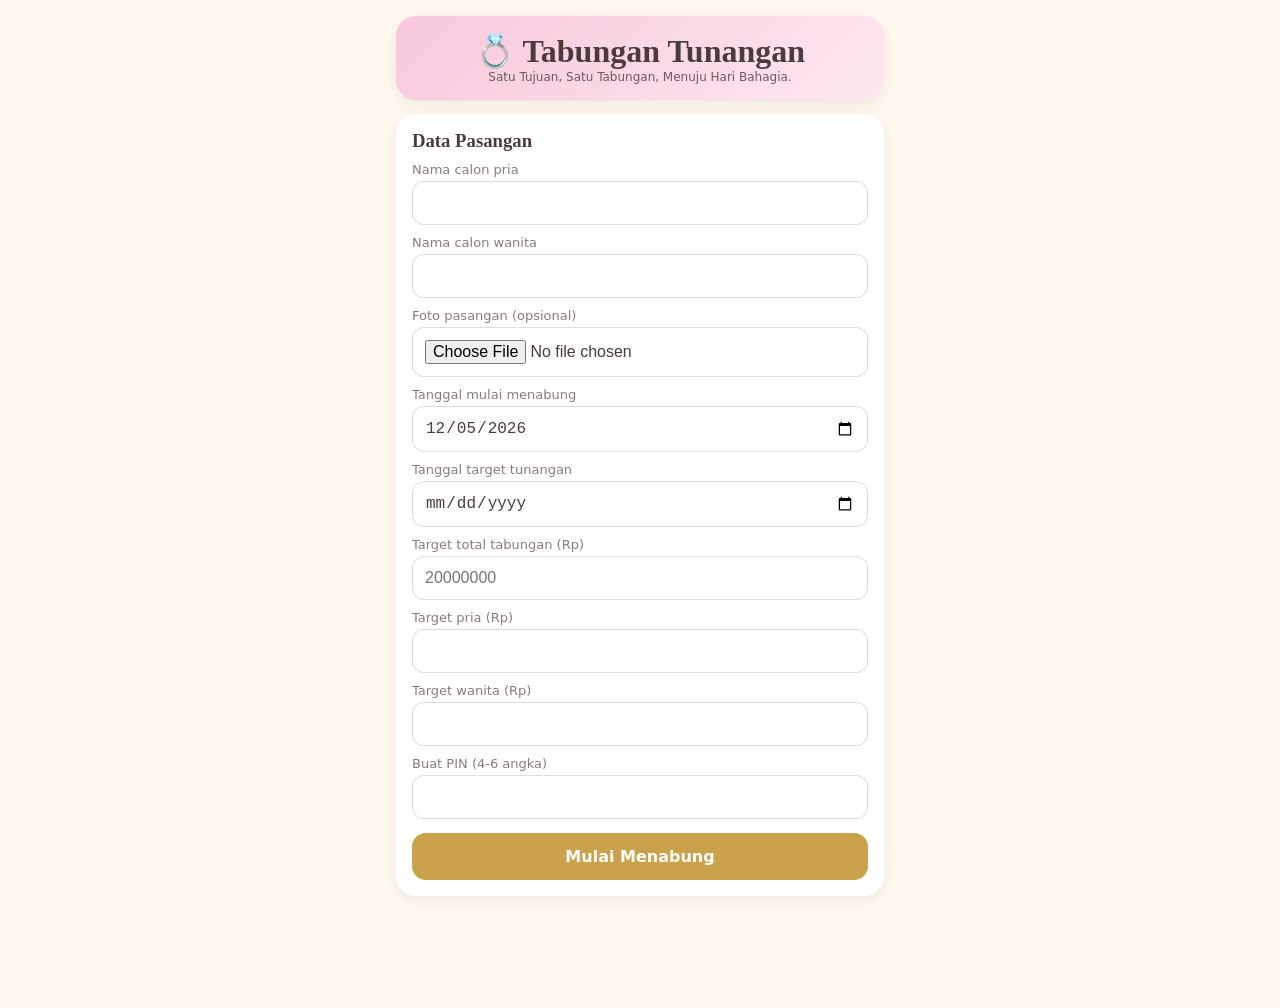
<file: index.html>
<!DOCTYPE html>
<html lang="id">
<head>
<meta charset="UTF-8">
<meta name="viewport" content="width=device-width, initial-scale=1">
<meta name="theme-color" content="#F8C8DC">
<title>Tabungan Tunangan</title>
<link rel="stylesheet" href="style.css">
<link rel="manifest" href="manifest.json">
<link rel="icon" href="icon.svg" type="image/svg+xml">
</head>
<body>
<div id="app"></div>
<nav id="nav" hidden>
  <button data-p="home">🏠<span>Beranda</span></button>
  <button data-p="save">💰<span>Tabungan</span></button>
  <button data-p="budget">📋<span>Anggaran</span></button>
  <button data-p="check">✅<span>Checklist</span></button>
  <button data-p="profile">💑<span>Profil</span></button>
</nav>
<div id="modal"></div>
<div id="toast"></div>
<script src="db.js"></script>
<script src="app.js"></script>
<script src="extra.js"></script>
<script src="extra2.js"></script>
<script src="extra3.js"></script>
<script>if('serviceWorker' in navigator)navigator.serviceWorker.register('sw.js');</script>
</body>
</html>
</file>
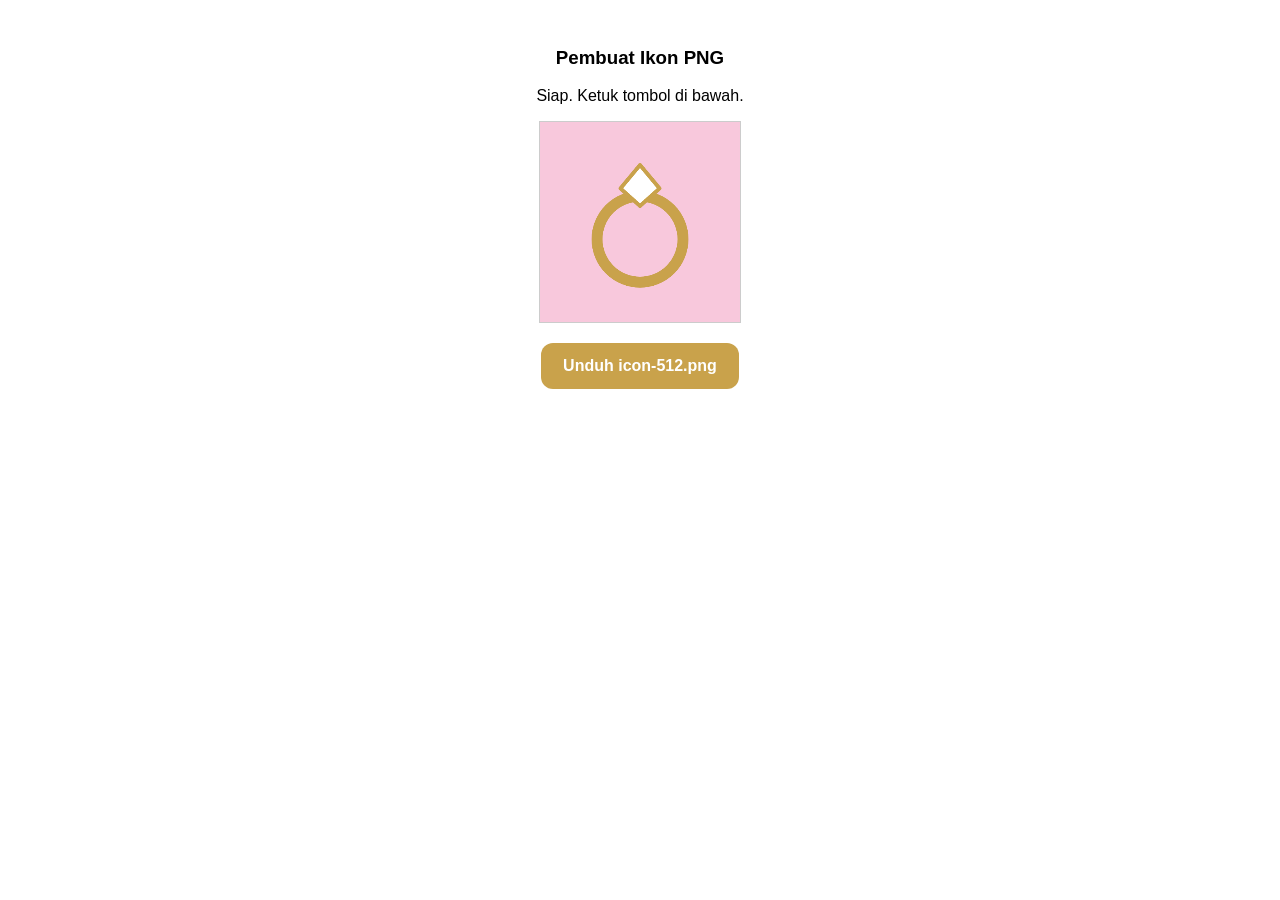
<file: makeicon.html>
<!DOCTYPE html>
<html lang="id"><head><meta charset="UTF-8">
<meta name="viewport" content="width=device-width,initial-scale=1">
<title>Buat Ikon</title></head>
<body style="font-family:sans-serif;text-align:center;padding:20px">
<h3>Pembuat Ikon PNG</h3>
<p id="msg">Memuat...</p>
<canvas id="c" width="512" height="512" style="width:200px;height:200px;border:1px solid #ccc"></canvas>
<p><a id="dl" download="icon-512.png" style="display:inline-block;padding:14px 22px;background:#C9A24B;color:#fff;border-radius:12px;text-decoration:none;font-weight:bold">Unduh icon-512.png</a></p>
<script>
const c=document.getElementById('c'),x=c.getContext('2d');
x.fillStyle='#F8C8DC';x.fillRect(0,0,512,512);
x.strokeStyle='#C9A24B';x.lineWidth=28;
x.beginPath();x.arc(256,300,110,0,Math.PI*2);x.stroke();
x.fillStyle='#FFFFFF';x.lineWidth=10;x.lineJoin='round';
x.beginPath();x.moveTo(256,110);x.lineTo(306,170);x.lineTo(256,215);x.lineTo(206,170);x.closePath();x.fill();x.stroke();
document.getElementById('dl').href=c.toDataURL('image/png');
document.getElementById('msg').textContent='Siap. Ketuk tombol di bawah.';
</script></body></html>
</file>
<file: style.css>
:root{--pink:#F8C8DC;--pink2:#e9a3c0;--gold:#C9A24B;--cream:#FFF8EE;--card:#fff;--text:#4a3b3f;--mut:#8a7a7e}
body.dark{--cream:#2a2224;--card:#3a2f32;--text:#f3e9e6;--mut:#bfb0ad}
*{box-sizing:border-box;margin:0}
body{font-family:system-ui,sans-serif;background:var(--cream);color:var(--text);padding-bottom:80px}
h1,h2,h3,.serif{font-family:Georgia,serif}
.wrap{padding:16px;max-width:520px;margin:auto}
.card{background:var(--card);border-radius:20px;padding:16px;margin-bottom:14px;box-shadow:0 4px 14px rgba(0,0,0,.07);animation:up .4s ease}
@keyframes up{from{opacity:0;transform:translateY(10px)}to{opacity:1}}
.hero{background:linear-gradient(135deg,var(--pink),#fde8f0);color:#4a3b3f;text-align:center}
.hero img,.avatar{width:72px;height:72px;border-radius:50%;object-fit:cover;border:3px solid var(--gold);background:#fff}
.tag{font-size:12px;opacity:.8}
.big{font-size:30px;font-weight:700;color:var(--gold);font-family:Georgia,serif}
.ring{width:90px;height:90px;border-radius:50%;margin:10px auto;display:grid;place-items:center;background:conic-gradient(var(--gold) calc(var(--p)*1%),#fff 0)}
.ring span{background:var(--card);color:var(--text);width:68px;height:68px;border-radius:50%;display:grid;place-items:center;font-weight:700}
.row{display:flex;gap:10px}.row>*{flex:1}
.mut{color:var(--mut);font-size:13px}
.bar{height:8px;background:#0001;border-radius:8px;overflow:hidden;margin-top:6px}
.bar i{display:block;height:100%;background:var(--gold);transition:width .8s}
label{display:block;font-size:13px;margin:10px 0 4px;color:var(--mut)}
input,select{width:100%;padding:12px;border-radius:12px;border:1px solid #0002;font-size:16px;background:var(--card);color:var(--text)}
button{font:inherit;cursor:pointer}
.btn{width:100%;padding:14px;border:0;border-radius:14px;background:var(--gold);color:#fff;font-weight:700;margin-top:14px}
.btn:disabled{opacity:.5}
.btn.alt{background:transparent;color:var(--mut);margin-top:6px}
.fab{position:fixed;right:18px;bottom:84px;width:58px;height:58px;border-radius:50%;border:0;background:var(--gold);color:#fff;font-size:30px;box-shadow:0 6px 16px rgba(0,0,0,.25)}
#nav{position:fixed;bottom:0;left:0;right:0;display:flex;background:var(--card);box-shadow:0 -2px 12px rgba(0,0,0,.1)}
#nav[hidden]{display:none}
#nav button{flex:1;border:0;background:none;padding:8px 0;font-size:20px;color:var(--mut);display:flex;flex-direction:column;align-items:center}
#nav button span{font-size:10px}
#nav button.on{color:var(--gold);font-weight:700}
#modal{position:fixed;inset:0;background:#0007;display:none;align-items:flex-end;z-index:5}
#modal.show{display:flex}
#modal .sheet{background:var(--card);width:100%;max-height:92vh;overflow:auto;border-radius:24px 24px 0 0;padding:18px;max-width:520px;margin:auto}
#toast{position:fixed;top:14px;left:50%;transform:translateX(-50%);background:#333;color:#fff;padding:10px 16px;border-radius:12px;opacity:0;transition:.3s;z-index:9;max-width:90%;text-align:center;pointer-events:none}
#toast.show{opacity:1}
.tx{display:flex;justify-content:space-between;align-items:center;padding:10px 0;border-bottom:1px solid #0001}
.tx:last-child{border:0}
.tx b{color:var(--gold)}
.tx .acts button{border:0;background:none;font-size:18px}
.calc div{display:flex;justify-content:space-between;padding:6px 0}
.center{text-align:center}
svg{width:100%;height:auto}
</file>
